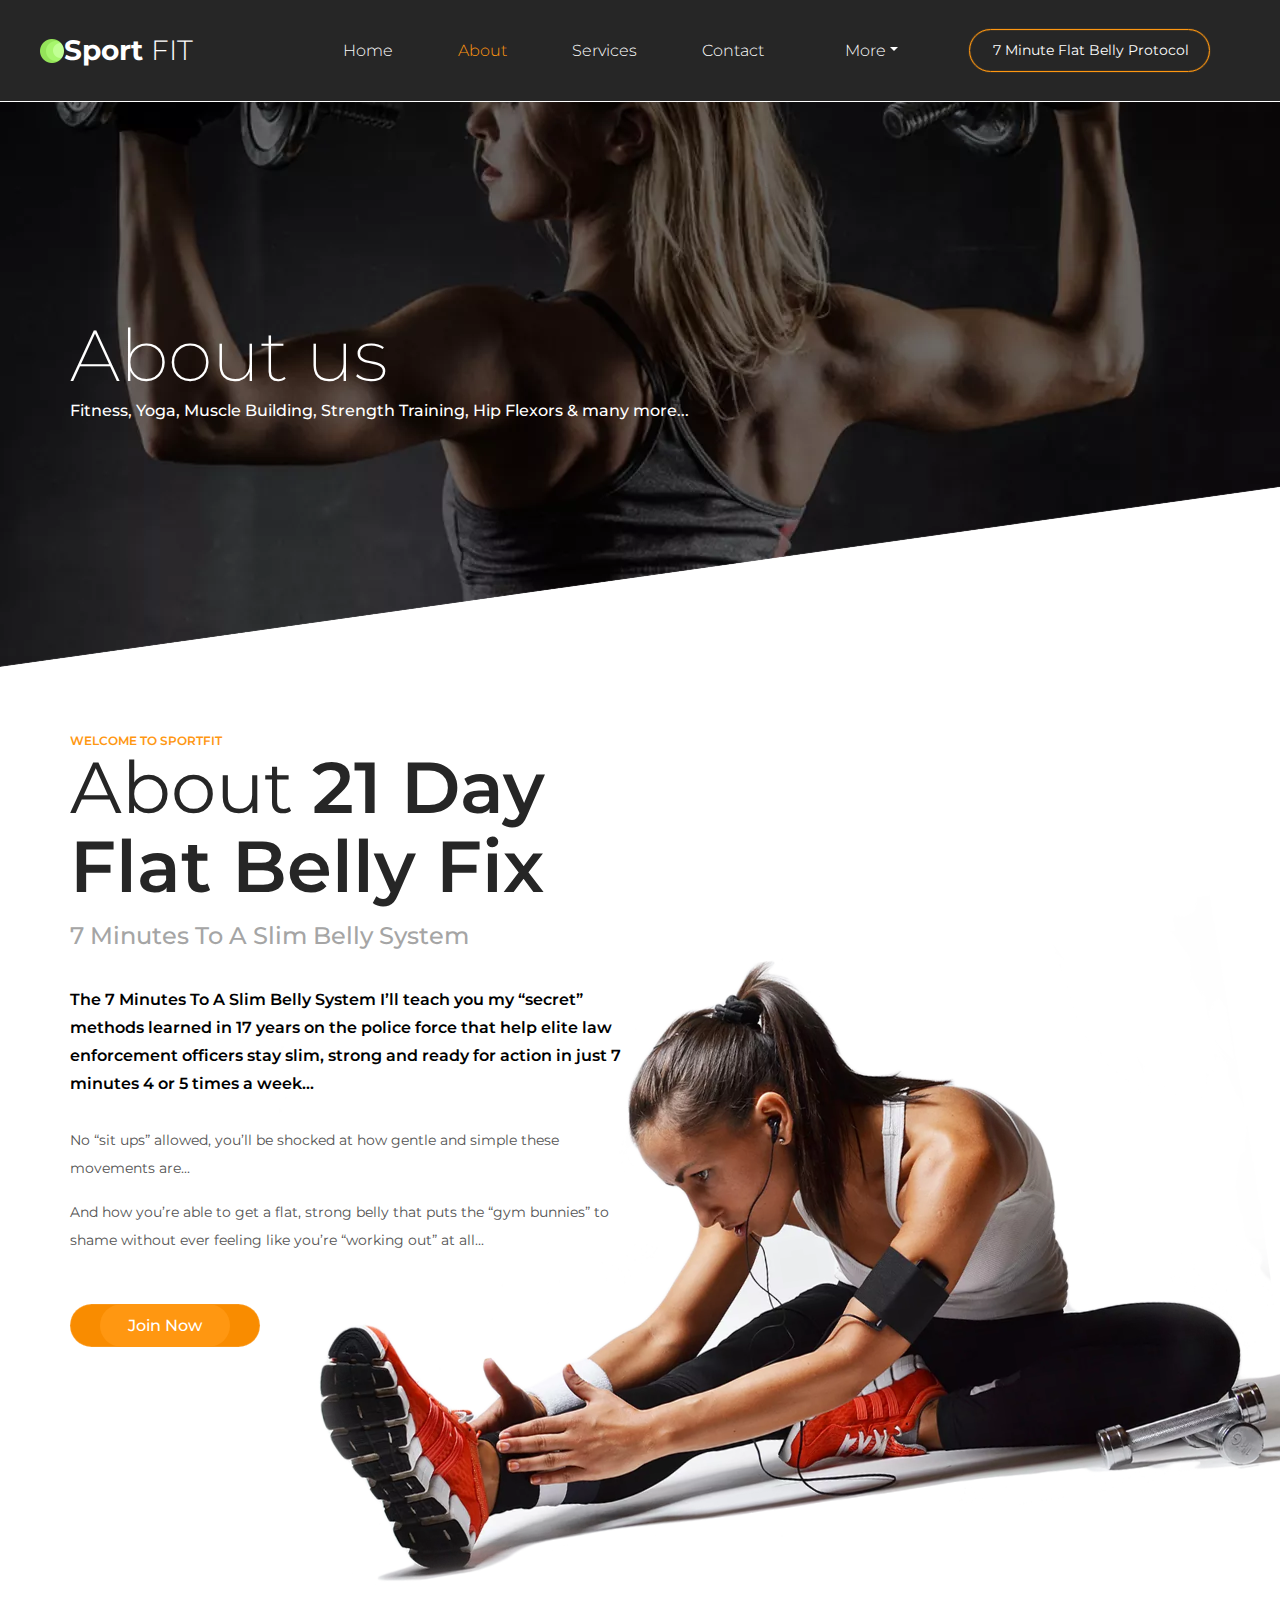
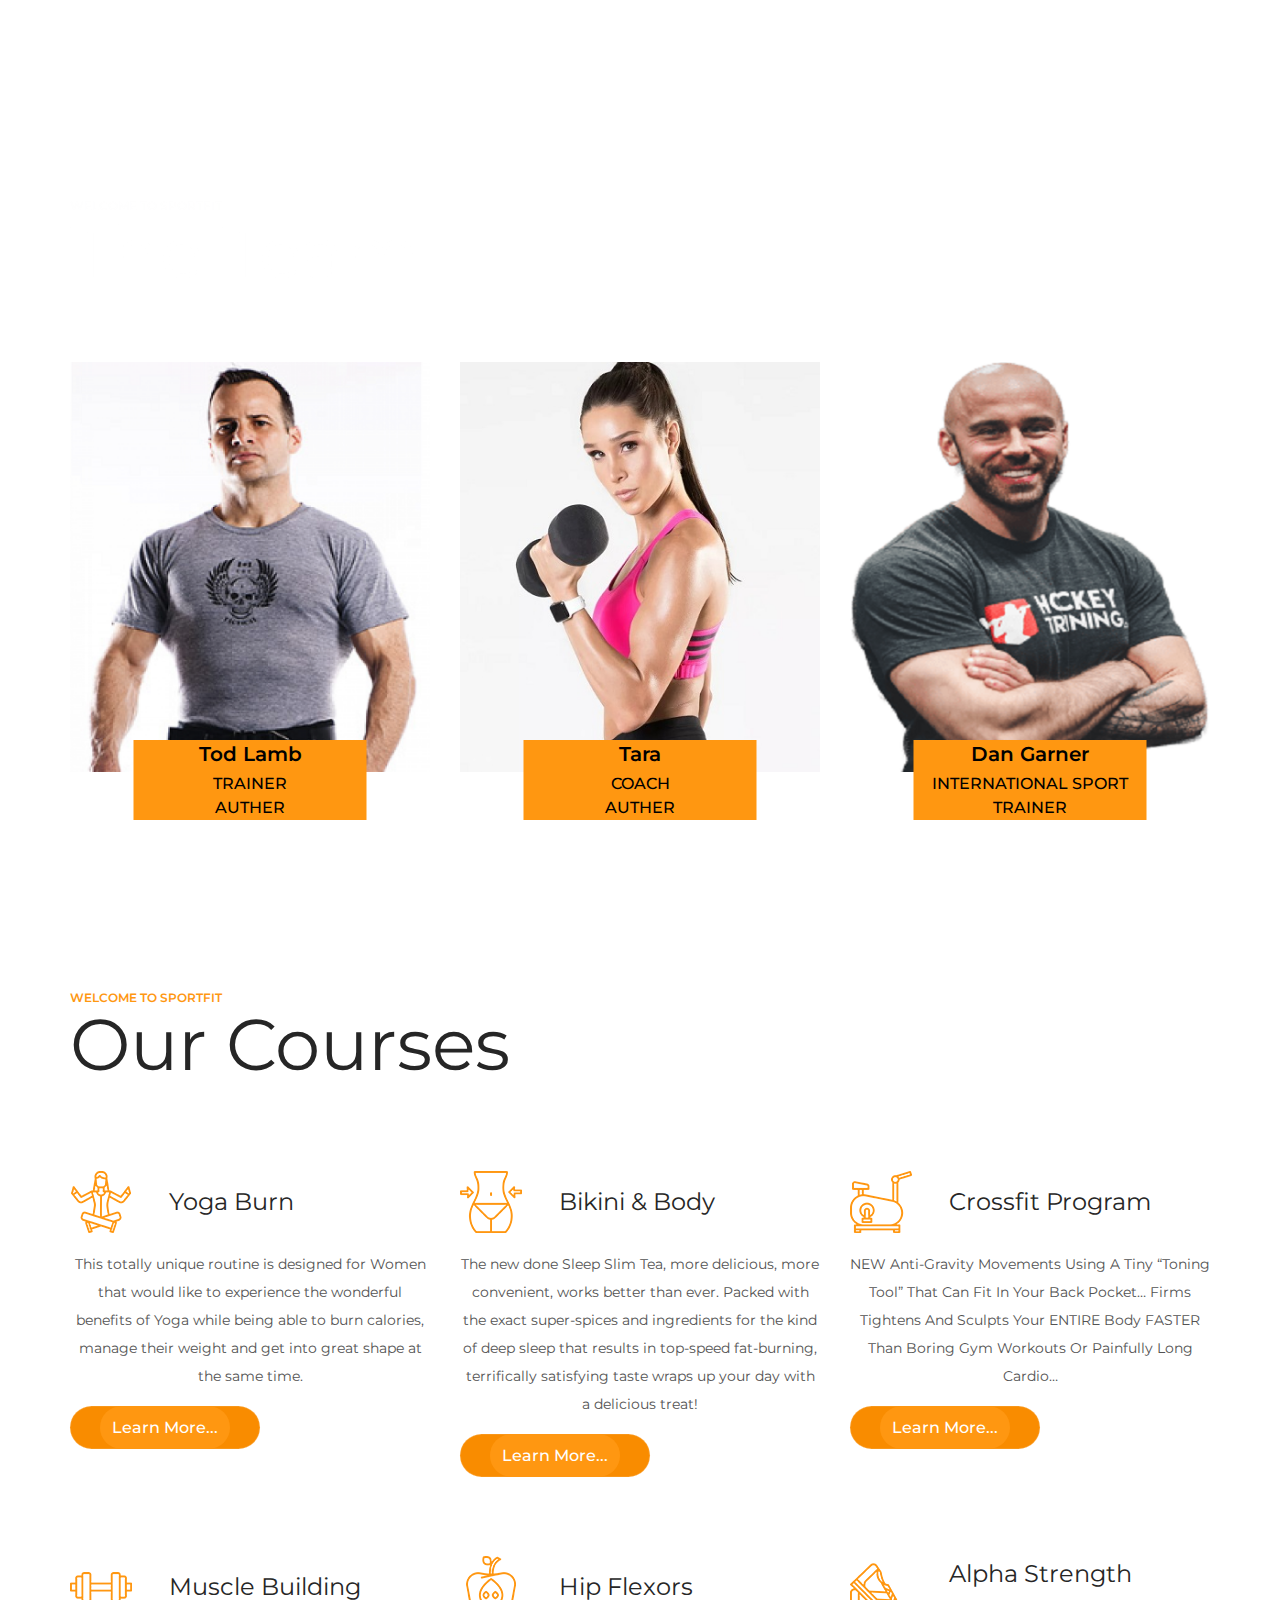
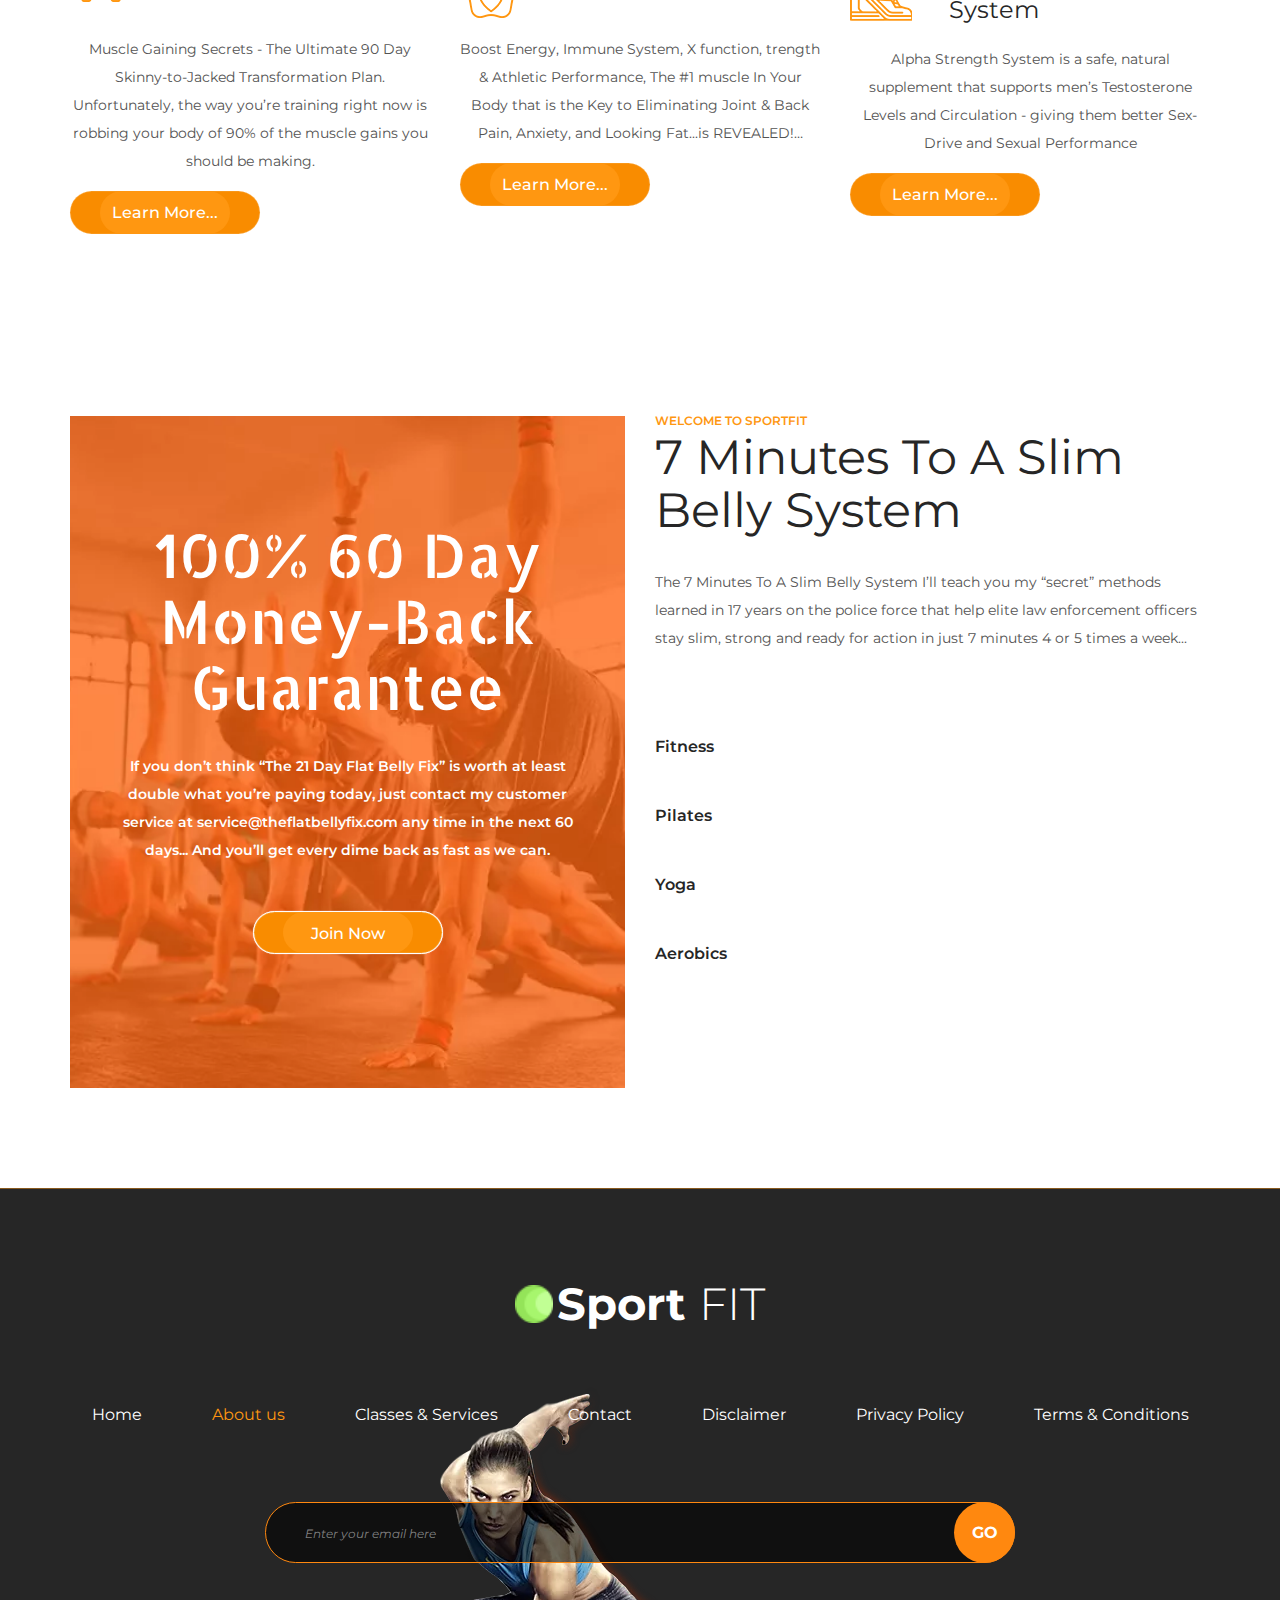
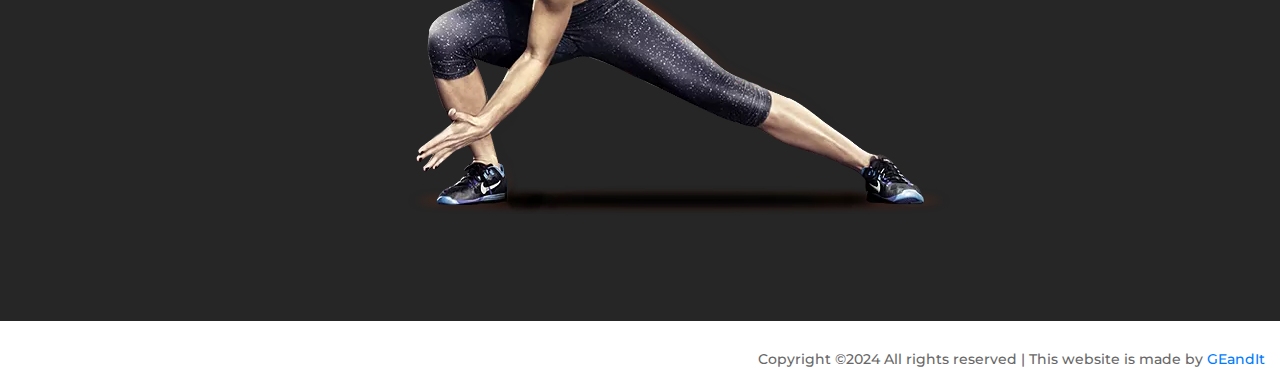
<file: about.html>
<!DOCTYPE html> 
<html lang="en"> 
    <head>
        <meta charset="utf-8"> 
        <meta http-equiv="X-UA-Compatible" content="IE=edge"> 
        <meta name="viewport" content="width=device-width, initial-scale=1"> 
        <title>About us - 21 Days, 7 Minutes To A Slim Belly System</title>
        <meta name="description" content="In The 21 Day Flat Belly Fix is discovery of the simple secret to losing weight PERMANENTLY without any more exercise than you’re getting now and without ever feeling like you’re on a “diet” at all."> 
        <meta name="keywords" content="weight loss, body transformation, body building, hip flexors, yoga">
        <link rel="canonical" href="https://slim-belly-system.netlify.app/about.html">
        <link rel="shortcut icon" type="image/x-icon" href="favicon/favicon.ico">
        <link rel="apple-touch-icon" sizes="180x180" href="favicon/apple-touch-icon.png">
        <link rel="icon" type="image/png" sizes="32x32" href="favicon/favicon-32x32.png">
        <link rel="icon" type="image/png" sizes="16x16" href="favicon/favicon-16x16.png">
        <link rel="manifest" href="favicon/site.webmanifest">
        <link rel="stylesheet" type="text/css" href="styles/bootstrap-4.1.2/bootstrap.min.css"> 
        <link href="plugins/font-awesome-4.7.0/css/font-awesome.min.css" rel="stylesheet" type="text/css"> 
        <link rel="stylesheet" type="text/css" href="plugins/OwlCarousel2-2.2.1/owl.carousel.css"> 
        <link rel="stylesheet" type="text/css" href="plugins/OwlCarousel2-2.2.1/owl.theme.default.css"> 
        <link rel="stylesheet" type="text/css" href="plugins/OwlCarousel2-2.2.1/animate.css"> 
        <link href="plugins/colorbox/colorbox.css" rel="stylesheet" type="text/css"> 
        <link rel="stylesheet" type="text/css" href="styles/about.css"> 
        <link rel="stylesheet" type="text/css" href="styles/about_responsive.css">
        <link rel="stylesheet" type="text/css" href="styles/services.css"/> 
        <link rel="stylesheet" type="text/css" href="styles/services_responsive.css"> 
        <!-- <script nonce="ab6963ee-9407-48ed-80de-b378b8a835da">(function(w,d){!function(a,e,t,r){a.zarazData=a.zarazData||{},a.zarazData.executed=[],a.zaraz={deferred:[]},a.zaraz.q=[],a.zaraz._f=function(e){return function(){var t=Array.prototype.slice.call(arguments);a.zaraz.q.push({m:e,a:t})}};for(const e of["track","set","ecommerce","debug"])a.zaraz[e]=a.zaraz._f(e);a.addEventListener("DOMContentLoaded",(()=>{var t=e.getElementsByTagName(r)[0],z=e.createElement(r),n=e.getElementsByTagName("title")[0];for(n&&(a.zarazData.t=e.getElementsByTagName("title")[0].text),a.zarazData.x=Math.random(),a.zarazData.w=a.screen.width,a.zarazData.h=a.screen.height,a.zarazData.j=a.innerHeight,a.zarazData.e=a.innerWidth,a.zarazData.l=a.location.href,a.zarazData.r=e.referrer,a.zarazData.k=a.screen.colorDepth,a.zarazData.n=e.characterSet,a.zarazData.o=(new Date).getTimezoneOffset(),a.zarazData.q=[];a.zaraz.q.length;){const e=a.zaraz.q.shift();a.zarazData.q.push(e)}z.defer=!0;for(const e of[localStorage,sessionStorage])Object.keys(e).filter((a=>a.startsWith("_zaraz_"))).forEach((t=>a.zarazData["z_"+t.slice(7)]=JSON.parse(e.getItem(t))));z.referrerPolicy="origin",z.src="/cdn-cgi/zaraz/s.js?z="+btoa(encodeURIComponent(JSON.stringify(a.zarazData))),t.parentNode.insertBefore(z,t)}))}(w,d,0,"script");})(window,document);</script> -->
        <meta property="og:image" content="images/home-workout-plan.png">
        <meta property="og:title" content="21 Days, 7 Minutes To A Slim Belly System">
        <meta property="og:description" content="In The 21 Day Flat Belly Fix is discovery of the simple secret to losing weight PERMANENTLY without any more exercise than you’re getting now and without ever feeling like you’re on a “diet” at all."> 
        <meta property="og:url" content="https://slim-belly-system.netlify.app/about.html">
        <meta property="og:type" content="website">
        <meta name="twitter:card" content="summary_large_image">
        <meta name="twitter:title" content="21 Days, 7 Minutes To A Slim Belly System">
        <meta name="twitter:description" content="In The 21 Day Flat Belly Fix is discovery of the simple secret to losing weight PERMANENTLY without any more exercise than you’re getting now and without ever feeling like you’re on a “diet” at all."> 
        <meta name="twitter:image" content="https://slim-belly-system.netlify.app/images/home-workout-plan.png">
        <script type="application/ld+json">{
                "@context": "http://schema.org",
                "@type": "Organization",
                "name": "Breakthrough Body Transformation Training",
                "url": "https://slim-belly-system.netlify.app/about.html",
                "logo": "https://slim-belly-system.netlify.app/images/default-logo.png"
                }
        </script>
        <style type="text/css">
            .footer_nav ul li.active a, .main_nav ul li a:hover 
            {
                color: #ff9711;
            }
        </style>
    </head>     
    <body> 
        <div class="super_container"> 
            <header class="header"> 
                <div class="container"> 
                    <div class="row"> 
                        <div class="col"> 
                            <div class="header_content d-flex flex-row align-items-center justify-content-start trans_400"> 
                                <a href="#"> <div class="logo d-flex flex-row align-items-center justify-content-start">
                                        <img src="[data-uri]" alt="">
                                        <div>Sport
                                            <span>fit</span>
                                        </div>
                                    </div> </a> 
                                <nav class="main_nav"> 
                                    <ul class="d-flex flex-row align-items-center justify-content-start"> 
                                        <li>
                                            <a href="index.html">Home</a>
                                        </li>                                         
                                        <li class="active">
                                            <a href="about.html">About</a>
                                        </li>                                         
                                        <li>
                                            <a href="services.html">Services</a>
                                        </li>                                         
                                        <!--<li><a href="blog.html">Blog</a>
                                        </li>     -->
                                        <li>
                                            <a href="contact.html">Contact</a>
                                        </li>
                                        <li class="nav-item dropdown">
                                            <a class="nav-link dropdown-toggle " href="#" id="navbarDropdownMenuLink" data-toggle="dropdown" aria-haspopup="true" aria-expanded="false">More</a>
                                            
                                            <div class="dropdown-menu bg-dark" aria-labelledby="navbarDropdownMenuLink">
                                                <a class="dropdown-item" href="disclaimer.html">Disclaimer</a>
                                                <a class="dropdown-item" href="privacy.html">Privacy Policy</a>
                                                <a class="dropdown-item" href="terms.html">Terms &amp; Condition</a>
                                            </div>
                                        </li>                                         
                                    </ul>                                     
                                </nav>                                 
                                <div class="phone d-flex flex-row align-items-center justify-content-start ml-auto"> 
                                    <a href="http://nileshpat.fbfix.hop.clickbank.net/?tid=BESLIM" target="_blank" rel="nofollow">
                                        <div><span style="color:white">7 Minute Flat Belly Protocol</span></div></a>
                                </div>                                 
                            </div>                             
                        </div>                         
                    </div>                     
                </div>                 
            </header>             
            <div class="hamburger_bar trans_400 d-flex flex-row align-items-center justify-content-start"> 
                <div class="hamburger"> 
                    <div class="menu_toggle d-flex flex-row align-items-center justify-content-start"> 
                        <span>menu</span> 
                        <div class="hamburger_container"> 
                            <div class="menu_hamburger"> 
                                <div class="line_1 hamburger_lines" style="transform: matrix(1, 0, 0, 1, 0, 0);"></div>                                 
                                <div class="line_2 hamburger_lines" style="visibility: inherit; opacity: 1;"></div>                                 
                                <div class="line_3 hamburger_lines" style="transform: matrix(1, 0, 0, 1, 0, 0);"></div>                                 
                            </div>                             
                        </div>                         
                    </div>                     
                </div>                 
            </div>             
            <div class="menu trans_800"> 
                <div class="menu_content d-flex flex-column align-items-center justify-content-center text-center"> 
                    <ul> 
                        <li>
                            <a href="index.html">Home</a>
                        </li>                         
                        <li>
                            <a href="about.html">About us</a>
                        </li>                         
                        <li>
                            <a href="services.html">Classes & Services</a>
                        </li>                         
                        <!-- <li>
                            <a href="blog.html">Blog</a>
                        </li>      -->                   
                        <li>
                            <a href="contact.html">Contact</a>
                        </li>                         
                    </ul>                     
                </div>                 
                <div class="menu_phone d-flex flex-row align-items-center justify-content-start"> 
                    <a href="http://nileshpat.fbfix.hop.clickbank.net/?tid=BESLIM" target="_blank" rel="nofollow">
                                        <div><span style="color:white">7 Minute Flat Belly</span></div></a>
                </div>                 
            </div>             
            <div class="home"> 
                <div class="background_image" style="background-image:url(images/about_page.jpg.webp)"></div>                 
                <div class="overlay"></div>                 
                <div class="home_container"> 
                    <div class="container"> 
                        <div class="row"> 
                            <div class="col"> 
                                <div class="home_content"> 
                                    <div class="home_title">About us</div>                                     
                                    <div class="home_subtitle">Fitness, Yoga, Muscle Building, Strength Training, Hip Flexors & many more...</div>                                     
                                </div>                                 
                            </div>                             
                        </div>                         
                    </div>                     
                </div>                 
            </div>             
            <div class="about"> 
                <div class="container about_container"> 
                    <div class="row">
                        <div class="col-lg-6"> 
                            <div class="about_content"> 
                                <div class="section_title_container"> 
                                    <div class="section_subtitle">welcome to sportfit</div>                                     
                                    <div class="section_title">About 
                                        <span>21 Day Flat Belly Fix</span>
                                    </div>                                     
                                </div>
                                <h3 class="mt-3">7 Minutes To A Slim Belly System </h3>
                                <div class="text_highlight">The 7 Minutes To A Slim Belly System I’ll teach you my “secret” methods learned in 17 years on the police force that help elite law enforcement officers stay slim, strong and ready for action in just 7 minutes 4 or 5 times a week...</div>                                 
                                <div class="about_text"> 
                                    <p>No “sit ups” allowed, you’ll be shocked at how gentle and simple these movements are...</p>
                                    <p>And how you’re able to get a flat, strong belly that puts the “gym bunnies” to shame without ever feeling like you’re “working out” at all...</p>
                                </div>                                 
                                <div class="button about_button">
                                    <a href="http://nileshpat.fbfix.hop.clickbank.net/?tid=BESLIM" target="_blank" rel="nofollow">Join Now</a>
                                </div>                                 
                            </div>                             
                        </div>
                    </div>                     
                </div>                 
                <div class="about_background"> 
                    <div class="about_image">
                        <img src="images/a2.png.webp" alt="">
                    </div>                     
                </div>                 
            </div>             
            <div class="team"> 
                <div class="parallax_background parallax-window" data-parallax="scroll" data-image-src="images/blog.jpg" data-speed="0.8"></div>                 
                <div class="container"> 
                    <div class="row"> 
                        <div class="col-lg-6"> 
                            <div class="section_title_container"> 
                                <div class="section_subtitle" style="color: #FFFFFF;">welcome to sportfit</div>                                 
                                <div class="section_title">The Team</div>                                 
                            </div>                             
                        </div>                         
                    </div>                     
                    <div class="row team_row"> 
                        <div class="col-lg-4 team_col"> 
                            <div class="team_item"> 
                                <div class="team_image">
                                    <img src="images/team_1.png" alt="">
                                </div>                                 
                                <div class="team_panel d-flex flex-column align-items-center justify-content-center text-center"> 
                                    <div class="team_name">
                                        <a href="http://nileshpat.fbfix.hop.clickbank.net/?tid=BESLIM" target="_blank" rel="nofollow">Tod Lamb</a>
                                    </div>                                     
                                    <div class="team_title">Trainer
                                        <br>AUTHER
                                    </div>                                     
                                </div>                                 
                            </div>                             
                        </div>                         
                        <div class="col-lg-4 team_col"> 
                            <div class="team_item"> 
                                <div class="team_image">
                                    <img src="images/team_2.jpg" alt="">
                                </div>                                 
                                <div class="team_panel d-flex flex-column align-items-center justify-content-center text-center"> 
                                    <div class="team_name">
                                        <a href="https://hop.clickbank.net/?affiliate=nileshpat&vendor=esburn&w=vsl&tid=BESLIM" target="_blank" rel="nofollow">Tara</a>
                                    </div>                                     
                                    <div class="team_title">COACH
                                        <br>AUTHER
                                    </div>                                     
                                </div>                                 
                            </div>                             
                        </div>                         
                        <div class="col-lg-4 team_col"> 
                            <div class="team_item"> 
                                <div class="team_image">
                                    <img src="images/team_3.png" alt="">
                                </div>                                 
                                <div class="team_panel d-flex flex-column align-items-center justify-content-center text-center"> 
                                    <div class="team_name">
                                        <a href="https://hop.clickbank.net/?affiliate=nileshpat&vendor=esburn&w=vsl&tid=BESLIM" target="_blank" rel="nofollow">Dan Garner</a>
                                    </div>                                     
                                    <div class="team_title">International Sport
                                        <br>Trainer
                                    </div>                                     
                                </div>                                 
                            </div>                             
                        </div>                         
                    </div>                     
                </div>                 
            </div>             
            <div class="services"> 
                <div class="container"> 
                    <div class="row"> 
                        <div class="col"> 
                            <div class="section_title_container"> 
                                <div class="section_subtitle">welcome to sportfit</div>                                 
                                <div class="section_title">Our Courses</div>                                 
                            </div>                             
                        </div>                         
                    </div>                     
                    <div class="row services_row mb-5">
                        <div class="col-xl-4 col-md-6 service_col"> 
                            <div class="service"> 
                                <div class="service_title_container d-flex flex-row align-items-center justify-content-start"> 
                                    <div>
                                        <div class="service_icon">
                                            <img src="[data-uri]" alt="" data-pagespeed-url-hash="2403709585" onload="pagespeed.CriticalImages.checkImageForCriticality(this);">
                                        </div>
                                    </div>                                     
                                    <div class="service_title">Yoga Burn</div>                                     
                                </div>                                 
                                <div class="service_text text-center"> 
                                    <p>This totally unique routine is designed for Women that would like to experience the wonderful benefits of Yoga while being able to burn calories, manage their weight and get into great shape at the same time.</p>
                                </div>
                                <div class="text-center mt-3">
                                    <div class="button test_button">
                                        <a href="https://hop.clickbank.net/?affiliate=neeleshpat&vendor=yogaburn&lid=25&tid=BESLIM" target="_blank" rel="nofollow" aria-label="Affiliate Program">Learn More...</a>
                                    </div>                                     
                                </div>
                            </div>                             
                        </div>
                        <div class="col-xl-4 col-md-6 service_col"> 
                            <div class="service"> 
                                <div class="service_title_container d-flex flex-row align-items-center justify-content-start"> 
                                    <div>
                                        <div class="service_icon">
                                            <img src="[data-uri]" alt="" data-pagespeed-url-hash="2109209664" onload="pagespeed.CriticalImages.checkImageForCriticality(this);">
                                        </div>
                                    </div>                                     
                                    <div class="service_title">Bikini & Body</div>                                     
                                </div>                                 
                                <div class="service_text text-center"> 
                                    <p>The new done Sleep Slim Tea, more delicious, more convenient, works better than ever. Packed with the exact super-spices and ingredients for the kind of deep sleep that results in top-speed fat-burning, terrifically satisfying taste wraps up your day with a delicious treat!</p>
                                </div>
                                <div class="text-center mt-3">
                                    <div class="button test_button">
                                        <a href="https://4f67elq4v0va4w51th69pk20g9.hop.clickbank.net/?tid=BESLIM" target="_blank" rel="nofollow" aria-label="Affiliate Program">Learn More...</a>
                                    </div>                                     
                                </div>
                            </div>                             
                        </div>                         
                        <div class="col-xl-4 col-md-6 service_col"> 
                            <div class="service"> 
                                <div class="service_title_container d-flex flex-row align-items-center justify-content-start"> 
                                    <div>
                                        <div class="service_icon">
                                            <img src="[data-uri]" alt="" data-pagespeed-url-hash="2698209506" onload="pagespeed.CriticalImages.checkImageForCriticality(this);">
                                        </div>
                                    </div>                                     
                                    <div class="service_title">Crossfit Program</div>                                     
                                </div>                                 
                                <div class="service_text text-center"> 
                                    <p>NEW Anti-Gravity Movements Using A Tiny “Toning Tool” That Can Fit In Your Back Pocket… Firms Tightens And Sculpts Your ENTIRE Body FASTER Than Boring Gym Workouts Or Painfully Long Cardio…</p> 
                                </div>
                                <div class="text-center mt-3">
                                    <div class="button test_button">
                                        <a href="https://b4ea4ir6qat6s102l7wqob7dbq.hop.clickbank.net" target="_blank" rel="nofollow">Learn More...</a>
                                    </div>                                     
                                </div>
                            </div>                             
                        </div>                         
                        <div class="col-xl-4 col-md-6 service_col"> 
                            <div class="service"> 
                                <div class="service_title_container d-flex flex-row align-items-center justify-content-start"> 
                                    <div>
                                        <div class="service_icon">
                                            <img src="[data-uri]" alt="" data-pagespeed-url-hash="2992709427" onload="pagespeed.CriticalImages.checkImageForCriticality(this);">
                                        </div>
                                    </div>                                     
                                    <div class="service_title">Muscle Building</div>                                     
                                </div>                                 
                                <div class="service_text text-center"> 
                                    <p>Muscle Gaining Secrets - The Ultimate 90 Day Skinny-to-Jacked Transformation Plan. Unfortunately, the way you’re training right now is robbing your body of 90% of the muscle gains you should be making.</p> 
                                </div>                                 
                                <div class="text-center mt-3">
                                    <div class="button test_button">
                                        <a href="https://d7fddbm2071a3wxbvdppx07p8o.hop.clickbank.net/?tid=BESLIM" target="_blank" rel="nofollow" aria-label="Affiliate Program">Learn More...</a>
                                    </div>                                     
                                </div>
                            </div>                             
                        </div>                         
                        <div class="col-xl-4 col-md-6 service_col"> 
                            <div class="service"> 
                                <div class="service_title_container d-flex flex-row align-items-center justify-content-start"> 
                                    <div>
                                        <div class="service_icon">
                                            <img src="[data-uri]" alt="" data-pagespeed-url-hash="3287209348" onload="pagespeed.CriticalImages.checkImageForCriticality(this);">
                                        </div>
                                    </div>                                     
                                    <div class="service_title">Hip Flexors</div>                                     
                                </div>                                 
                                <div class="service_text text-center"> 
                                    <p>Boost Energy, Immune System, X function, trength & Athletic Performance, The #1 muscle In Your Body that is the Key to Eliminating Joint & Back Pain, Anxiety, and Looking Fat...is REVEALED!…</p> 
                                </div>                                 
                                <div class="text-center mt-3">
                                    <div class="button test_button">
                                        <a href="https://hop.clickbank.net?affiliate=neeleshpat&vendor=painfix&tid=BESLIM" target="_blank" rel="nofollow" aria-label="Affiliate Program">Learn More...</a>
                                    </div>                                     
                                </div>
                            </div>                             
                        </div>                         
                        <div class="col-xl-4 col-md-6 service_col"> 
                            <div class="service"> 
                                <div class="service_title_container d-flex flex-row align-items-center justify-content-start"> 
                                    <div>
                                        <div class="service_icon">
                                            <img src="[data-uri]" alt="" data-pagespeed-url-hash="3581709269" onload="pagespeed.CriticalImages.checkImageForCriticality(this);">
                                        </div>
                                    </div>                                     
                                    <div class="service_title">Alpha Strength System</div>                                     
                                </div>                                 
                                <div class="service_text text-center"> 
                                    <p>Alpha Strength System is a safe, natural supplement that supports men’s Testosterone Levels and Circulation - giving them better Sex-Drive and Sexual Performance</p>
                                </div>                                 
                                <div class="text-center mt-3"> 
                                    <div class="button test_button"> 
                                        <a href="https://hop.clickbank.net/?affiliate=neeleshpat&vendor=alphaheart&tid=BESLIM" target="_blank" rel="nofollow" aria-label="Affiliate Program">Learn More...</a> 
                                    </div>
                                </div>
                            </div>                             
                        </div>                         
                    </div>                     
                </div>                 
            </div>
            <div class="skills"> 
                <div class="container"> 
                    <div class="row row-lg-eq-height"> 
                        <div class="col-lg-6"> 
                            <div class="extra d-flex flex-column align-items-center justify-content-center text-center"> 
                                <div class="background_image" style="background-image:url(images/extra.jpg.webp)"></div>                                 
                                <div class="extra_title">100% 60 Day Money-Back Guarantee</div>                                 
                                <div class="extra_text"> 
                                    <p>If you don’t think “The 21 Day Flat Belly Fix” is worth at least double what you’re paying today, just contact my customer service at service@theflatbellyfix.com any time in the next 60 days... And you’ll get every dime back as fast as we can.</p> 
                                </div>                                 
                                <div class="button extra_button">
                                    <a href="http://nileshpat.fbfix.hop.clickbank.net/?tid=BESLIM" target="_blank" rel="nofollow">Join Now</a>
                                </div>                                 
                            </div>                             
                        </div>                         
                        <div class="col-lg-6 skills_col"> 
                            <div class="skills_content"> 
                                <div class="section_title_container"> 
                                    <div class="section_subtitle">welcome to sportfit</div>                                     
                                    <div class="section_title">7 Minutes To A Slim Belly System</div>
                                </div>                                 
                                <div class="skills_text"> 
                                    <p>The 7 Minutes To A Slim Belly System I’ll teach you my “secret” methods learned in 17 years on the police force that help elite law enforcement officers stay slim, strong and ready for action in just 7 minutes 4 or 5 times a week...</p> 
                                </div>                                 
                                <ul class="progress_bar_container col_12 clearfix"> 
                                    <li class="pb_item"> 
                                        <div id="skill_1_pbar" class="skill_bars" data-perc="1.00" data-name="skill_1_pbar"></div>                                         
                                        <h5>Fitness</h5> 
                                    </li>                                     
                                    <li class="pb_item"> 
                                        <div id="skill_2_pbar" class="skill_bars" data-perc="0.70" data-name="skill_2_pbar"></div>                                         
                                        <h5>Pilates</h5> 
                                    </li>                                     
                                    <li class="pb_item"> 
                                        <div id="skill_3_pbar" class="skill_bars" data-perc="0.85" data-name="skill_3_pbar"></div>                                         
                                        <h5>Yoga</h5> 
                                    </li>                                     
                                    <li class="pb_item"> 
                                        <div id="skill_4_pbar" class="skill_bars" data-perc="0.95" data-name="skill_4_pbar"></div>                                         
                                        <h5>Aerobics</h5> 
                                    </li>                                     
                                </ul>                                 
                            </div>                             
                        </div>                         
                    </div>                     
                </div>                 
            </div>             
            <footer class="footer"> 
                <div class="container"> 
                    <div class="row"> 
                        <div class="col-lg-8 offset-lg-2"> 
                            <div class="footer_container"> 
                                <div class="footer_content"> 
                                    <div class="footer_logo"> 
                                        <a href="#"> <div class="logo d-flex flex-row align-items-center justify-content-center">
                                                <img src="[data-uri]" alt="">
                                                <div>Sport
                                                    <span>fit</span>
                                                </div>
                                            </div> </a> 
                                    </div>                                     
                                    <nav class="footer_nav"> 
                                        <ul class="d-flex flex-sm-row flex-column align-items-sm-start align-items-center justify-content-center"> 
                                            <li>
                                                <a href="index.html">Home</a>
                                            </li>                                             
                                            <li class="active">
                                                <a href="about.html">About us</a>
                                            </li>                                             
                                            <li>
                                                <a href="services.html">Classes & Services</a>
                                            </li>                                             
                                            <!-- <li><a href="blog.html">Blog</a>
                                            </li>    -->                                             
                                            <li>
                                                <a href="contact.html">Contact</a>
                                            </li>
                                            <li>
                                                <a href="disclaimer.html">Disclaimer</a>
                                            </li>
                                            <li>
                                                <a href="privacy.html">Privacy Policy</a>
                                            </li>
                                            <li>
                                                <a href="terms.html">Terms &amp; Conditions</a>
                                            </li>
                                                                                         
                                        </ul>                                         
                                    </nav>                                     
                                    <div class="newsletter_container"> 
                                        <form action="index.html" class="newsletter_form" name="Subscription" method="POST" data-netlify="true"> 
                                            <input name="Email" type="text" class="newsletter_input" placeholder="Enter your email here" required> 
                                            <button class="newsletter_button">go</button>                                             
                                        </form>                                         
                                    </div>                                     
                                </div>                                 
                                <div class="footer_image text-center">
                                    <img src="images/footer.png.webp" alt="">
                                </div>                                 
                            </div>                             
                        </div>                         
                    </div>                     
                </div>                 
            </footer>             
            <div class="copyright d-flex flex-row align-items-start justify-content-sm-end justify-content-center">Copyright &copy;2024 All rights reserved | This website is made by&nbsp;
                <a href="https://geandit.netlify.app" target="_blank">GEandIt</a>
            </div>
            <div style="margin-bottom:20px">
</div>
        </div>         
        <script src="js/jquery-3.2.1.min.js"></script>         
        <script src="styles/bootstrap-4.1.2/popper.js"></script>         
        <script src="styles/bootstrap-4.1.2/bootstrap.min.js"></script>         
        <script src="plugins/greensock/TweenMax.min.js"></script>         
        <script src="plugins/greensock/TimelineMax.min.js"></script>         
        <script src="plugins/scrollmagic/ScrollMagic.min.js"></script>         
        <script src="plugins/greensock/animation.gsap.min.js"></script>         
        <script src="plugins/greensock/ScrollToPlugin.min.js"></script>         
        <script src="plugins/OwlCarousel2-2.2.1/owl.carousel.js"></script>         
        <script src="plugins/easing/easing.js"></script>         
        <script src="plugins/progressbar/progressbar.min.js"></script>         
        <script src="plugins/parallax-js-master/parallax.min.js"></script>         
        <script src="plugins/colorbox/jquery.colorbox-min.js"></script>         
        <script src="js/about.js"></script>         
    </body>     
</html>
</file>
<file: plugins/colorbox/colorbox.css>
/*
    Colorbox Core Style:
    The following CSS is consistent between example themes and should not be altered.
*/
#colorbox, #cboxOverlay, #cboxWrapper{position:absolute; top:0; left:0; z-index:9999; overflow:hidden; -webkit-transform: translate3d(0,0,0);}
#cboxWrapper {max-width:none;}
#cboxOverlay{position:fixed; width:100%; height:100%;}
#cboxMiddleLeft, #cboxBottomLeft{clear:left;}
#cboxContent{position:relative;}
#cboxLoadedContent{overflow:auto; -webkit-overflow-scrolling: touch;}
#cboxTitle{margin:0;}
#cboxLoadingOverlay, #cboxLoadingGraphic{position:absolute; top:0; left:0; width:100%; height:100%;}
#cboxPrevious, #cboxNext, #cboxClose, #cboxSlideshow{cursor:pointer;}
.cboxPhoto{float:left; margin:auto; border:0; display:block; max-width:none; -ms-interpolation-mode:bicubic;}
.cboxIframe{width:100%; height:100%; display:block; border:0; padding:0; margin:0;}
#colorbox, #cboxContent, #cboxLoadedContent{box-sizing:content-box; -moz-box-sizing:content-box; -webkit-box-sizing:content-box;}

/* 
    User Style:
    Change the following styles to modify the appearance of Colorbox.  They are
    ordered & tabbed in a way that represents the nesting of the generated HTML.
*/
#cboxOverlay
{
    /*background:url(images/overlay.png) repeat 0 0;*/
    background: rgba(0,0,0,0.95);
    opacity: 0.9; filter: alpha(opacity = 90);
}
#colorbox{outline:0;}
    #cboxTopLeft{width:21px; height:21px; background:url(images/controls.png.webp) no-repeat -101px 0;}
    #cboxTopRight{width:21px; height:21px; background:url(images/controls.png.webp) no-repeat -130px 0;}
    #cboxBottomLeft{width:21px; height:21px; background:url(images/controls.png.webp) no-repeat -101px -29px;}
    #cboxBottomRight{width:21px; height:21px; background:url(images/controls.png.webp) no-repeat -130px -29px;}
    #cboxMiddleLeft{width:21px; background:url(images/controls.png.webp) left top repeat-y;}
    #cboxMiddleRight{width:21px; background:url(images/controls.png.webp) right top repeat-y;}
    #cboxTopCenter{height:21px; background:url(images/border.png.webp) 0 0 repeat-x;}
    #cboxBottomCenter{height:21px; background:url(images/border.png.webp) 0 -29px repeat-x;}
    #cboxContent{background:#fff; overflow:hidden;}
        .cboxIframe{background:#fff;}
        #cboxError{padding:50px; border:1px solid #ccc;}
        #cboxLoadedContent{margin-bottom:28px;}
        #cboxTitle{position:absolute; bottom:4px; left:0; text-align:center; width:100%; color:#949494;}
        #cboxCurrent{position:absolute; bottom:4px; left:58px; color:#949494;}
        #cboxLoadingOverlay{background:url(images/loading_background.png.webp) no-repeat center center;}
        #cboxLoadingGraphic{background:url(images/loading.gif) no-repeat center center;}

        /* these elements are buttons, and may need to have additional styles reset to avoid unwanted base styles */
        #cboxPrevious, #cboxNext, #cboxSlideshow, #cboxClose {border:0; padding:0; margin:0; overflow:visible; width:auto; background:none; }
        
        /* avoid outlines on :active (mouseclick), but preserve outlines on :focus (tabbed navigating) */
        #cboxPrevious:active, #cboxNext:active, #cboxSlideshow:active, #cboxClose:active {outline:0;}

        #cboxSlideshow{position:absolute; bottom:4px; right:30px; color:#0092ef;}
        #cboxPrevious{position:absolute; bottom:0; left:0; background:url(images/controls.png.webp) no-repeat -75px 0; width:25px; height:25px; text-indent:-9999px;}
        #cboxPrevious:hover{background-position:-75px -25px;}
        #cboxNext{position:absolute; bottom:0; left:27px; background:url(images/controls.png.webp) no-repeat -50px 0; width:25px; height:25px; text-indent:-9999px;}
        #cboxNext:hover{background-position:-50px -25px;}
        #cboxClose{position:absolute; bottom:0; right:0; background:url(images/controls.png.webp) no-repeat -25px 0; width:25px; height:25px; text-indent:-9999px;}
        #cboxClose:hover{background-position:-25px -25px;}

/*
  The following fixes a problem where IE7 and IE8 replace a PNG's alpha transparency with a black fill
  when an alpha filter (opacity change) is set on the element or ancestor element.  This style is not applied to or needed in IE9.
  See: http://jacklmoore.com/notes/ie-transparency-problems/
*/
.cboxIE #cboxTopLeft,
.cboxIE #cboxTopCenter,
.cboxIE #cboxTopRight,
.cboxIE #cboxBottomLeft,
.cboxIE #cboxBottomCenter,
.cboxIE #cboxBottomRight,
.cboxIE #cboxMiddleLeft,
.cboxIE #cboxMiddleRight {
    filter: progid:DXImageTransform.Microsoft.gradient(startColorstr=#00FFFFFF,endColorstr=#00FFFFFF);
}
</file>
<file: styles/about.css>
@charset "utf-8";
/* CSS Document */

/******************************

[Table of Contents]

1. Fonts
2. Body and some general stuff
3. Header
4. Menu
5. Home
6. Boxes
7. About
8. Testimonials
9. Gallery
10. Services
11. Blog
12. Footer


******************************/

/***********
1. Fonts
***********/

@import url('https://fonts.googleapis.com/css?family=Montserrat:200,300,400,500,600,700'); 
/*********************************
2. Body and some general stuff
*********************************/

*
{
	margin: 0;
	padding: 0;
	-webkit-font-smoothing: antialiased;
	-webkit-text-shadow: rgba(0,0,0,.01) 0 0 1px;
	text-shadow: rgba(0,0,0,.01) 0 0 1px;
}
body
{
	font-family: 'Montserrat', sans-serif;
	font-size: 16px;
	font-weight: 400;
	background: #FFFFFF;
	color: #000000;
}
div
{
	display: block;
	position: relative;
	-webkit-box-sizing: border-box;
    -moz-box-sizing: border-box;
    box-sizing: border-box;
}
ul
{
	list-style: none;
	margin-bottom: 0px;
}
p
{
	font-family: 'Montserrat', sans-serif;
	font-size: 16px;
	line-height: 2;
	font-weight: 400;
	color: #000000;
	-webkit-font-smoothing: antialiased;
	-webkit-text-shadow: rgba(0,0,0,.01) 0 0 1px;
	text-shadow: rgba(0,0,0,.01) 0 0 1px;
}
p a
{
	display: inline;
	position: relative;
	color: inherit;
	border-bottom: solid 1px #ffa07f;
	-webkit-transition: all 200ms ease;
	-moz-transition: all 200ms ease;
	-ms-transition: all 200ms ease;
	-o-transition: all 200ms ease;
	transition: all 200ms ease;
}
p:last-of-type
{
	margin-bottom: 0;
}
a
{
	-webkit-transition: all 200ms ease;
	-moz-transition: all 200ms ease;
	-ms-transition: all 200ms ease;
	-o-transition: all 200ms ease;
	transition: all 200ms ease;
}
a, a:hover, a:visited, a:active, a:link
{
	text-decoration: none;
	-webkit-font-smoothing: antialiased;
	-webkit-text-shadow: rgba(0,0,0,.01) 0 0 1px;
	text-shadow: rgba(0,0,0,.01) 0 0 1px;
}
p a:active
{
	position: relative;
	color: #FF6347;
}
p a:hover
{
	color: #FFFFFF;
	background: #ffa07f;
}
p a:hover::after
{
	opacity: 0.2;
}
::selection
{
	background: rgba(249,140,0,0.75);
	color: #FFFFFF;
}
p::selection
{
	
}
h1{font-size: 48px;}
h2{font-size: 36px;}
h3{font-size: 24px;}
h4{font-size: 18px;}
h5{font-size: 16px;}
h1, h2, h3, h4, h5, h6
{
	font-family: 'Montserrat', sans-serif;
	-webkit-font-smoothing: antialiased;
	-webkit-text-shadow: rgba(0,0,0,.01) 0 0 1px;
	text-shadow: rgba(0,0,0,.01) 0 0 1px;
	line-height: 1.2;
}
h1::selection, 
h2::selection, 
h3::selection, 
h4::selection, 
h5::selection, 
h6::selection
{
	
}

.form-control
{
	color: #db5246;
}
section
{
	display: block;
	position: relative;
	box-sizing: border-box;
}
.clear
{
	clear: both;
}
.clearfix::before, .clearfix::after
{
	content: "";
	display: table;
}
.clearfix::after
{
	clear: both;
}
.clearfix
{
	zoom: 1;
}
.float_left
{
	float: left;
}
.float_right
{
	float: right;
}
.trans_200
{
	-webkit-transition: all 200ms ease;
	-moz-transition: all 200ms ease;
	-ms-transition: all 200ms ease;
	-o-transition: all 200ms ease;
	transition: all 200ms ease;
}
.trans_300
{
	-webkit-transition: all 300ms ease;
	-moz-transition: all 300ms ease;
	-ms-transition: all 300ms ease;
	-o-transition: all 300ms ease;
	transition: all 300ms ease;
}
.trans_400
{
	-webkit-transition: all 400ms ease;
	-moz-transition: all 400ms ease;
	-ms-transition: all 400ms ease;
	-o-transition: all 400ms ease;
	transition: all 400ms ease;
}
.trans_500
{
	-webkit-transition: all 500ms ease;
	-moz-transition: all 500ms ease;
	-ms-transition: all 500ms ease;
	-o-transition: all 500ms ease;
	transition: all 500ms ease;
}
.trans_800
{
	-webkit-transition: all 800ms ease;
	-moz-transition: all 800ms ease;
	-ms-transition: all 800ms ease;
	-o-transition: all 800ms ease;
	transition: all 800ms ease;
}
.fill_height
{
	height: 100%;
}
.super_container
{
	width: 100%;
	overflow: hidden;
}
.prlx_parent
{
	overflow: hidden;
}
.prlx
{
	height: 130% !important;
}
.parallax-window
{
    min-height: 400px;
    background: transparent;
}
.parallax_background
{
	position: absolute;
	top: 0;
	left: 0;
	width: 100%;
	height: 100%;
}
.background_image
{
	position: absolute;
	top: 0;
	left: 0;
	width: 100%;
	height: 100%;
	background-repeat: no-repeat;
	background-size: cover;
	background-position: center center;
}
.nopadding
{
	padding: 0px !important;
}
.button
{
	width: 190px;
	height: 43px;
	border-radius: 22px;
	background: #f98c00;
	box-shadow: 0 0 1px 0 #FFFFFF inset, 0 0 1px 0 #FFFFFF;
	text-align: center;
}
.button a
{
	display: block;
	position: relative;
	width: 100%;
	height: 100%;
	line-height: 43px;
	font-size: 16px;
	font-weight: 500;
	color: #000000;
	z-index: 1;
}
.button a::before
{
	position: absolute;
	left: 50%;
	top: 0;
	-webkit-transform: translateX(-50%);
	-moz-transform: translateX(-50%);
	-ms-transform: translateX(-50%);
	-o-transform: translateX(-50%);
	transform: translateX(-50%);
	width: 130px;
	height: 100%;
	content: '';
	background: #ff9711;
	border-radius: 22px;
	z-index: -1;
	-webkit-transition: all 200ms ease;
	-moz-transition: all 200ms ease;
	-ms-transition: all 200ms ease;
	-o-transition: all 200ms ease;
	transition: all 200ms ease;
}
.button:hover a::before
{
	width: 100%;
}
.section_subtitle
{
	font-size: 16px;
	font-weight: 600;
	text-transform: uppercase;
	color: #000000;
}
.section_title
{
	font-size: 72px;
	font-weight: 400;
	color: #000000;
	line-height: 1.1;
	margin-top: 3px;
}
.section_title span
{
	font-weight: 600;
}
.rating i::before
{
	font-family: 'FontAwesome';
	content: "\f005";
	font-style: normal;
	margin-right: 4px;
	color: #e0cccd;
}
.rating_1 i:first-child::before{color: #fba40e;}
.rating_2 i:first-child::before{color: #fba40e;}
.rating_2 i:nth-child(2)::before{color: #fba40e;}
.rating_3 i:first-child::before{color: #fba40e;}
.rating_3 i:nth-child(2)::before{color: #fba40e;}
.rating_3 i:nth-child(3)::before{color: #fba40e;}
.rating_4 i:first-child::before{color: #fba40e;}
.rating_4 i:nth-child(2)::before{color: #fba40e;}
.rating_4 i:nth-child(3)::before{color: #fba40e;}
.rating_4 i:nth-child(4)::before{color: #fba40e;}
.rating_5 i:first-child::before{color: #fba40e;}
.rating_5 i:nth-child(2)::before{color: #fba40e;}
.rating_5 i:nth-child(3)::before{color: #fba40e;}
.rating_5 i:nth-child(4)::before{color: #fba40e;}
.rating_5 i:nth-child(5)::before{color: #fba40e;}

/*********************************
3. Header
*********************************/

.header
{
	position: fixed;
	top: 0;
	left: 0;
	width: 100%;
	border-bottom: solid 1px #FFFFFF;
	background: #000000;
	z-index: 100;
}
.header_content
{
	width: 100%;
	height: 101px;
}
.header.scrolled .header_content
{
	height: 65px;
}
.logo
{
	left: -30px;
}
.logo > div
{
	font-size: 28.3px;
	line-height: 0.75;
	color: #FFFFFF;
	font-weight: 700;
}
.logo > div span
{
	font-weight: 300;
	text-transform: uppercase;
}
.main_nav
{
	margin-left: 120px;
}
.main_nav ul li:not(:last-of-type)
{
	margin-right: 65px;
}
.main_nav ul li a
{
	font-size: 16px;
	font-weight: 300;
	color: #fff;
}
.main_nav ul li.active a,
.main_nav ul li a:hover
{
	color: #ff9711;
}
.phone
{
	height: 43px;
	padding-left: 23px;
	padding-right: 20px;
	border-radius: 22px;
	border: solid 1px #ff9711;
	box-shadow: 0 0 1px 0 #ff9711 inset, 0 0 1px 0 #ff9711;
}
.phone i
{
	font-size: 18px;
	color: #ff9711;
	margin-right: 12px;
}
.phone > div
{
	font-size: 16px;
	font-weight: 300;
	color: #fff;
}
.hamburger_bar
{
	position: fixed;
	top: 0;
	right: calc((100vw - 690px) / 2 - 15px);
	width: auto;
	height: 101px;
	z-index: 102;
}
.hamburger_bar.scrolled
{
	height: 65px;
}
.hamburger
{
	display: none;
	position: absolute;
	top: 50%;
	-webkit-transform: translateY(-50%);
	-moz-transform: translateY(-50%);
	-ms-transform: translateY(-50%);
	-o-transform: translateY(-50%);
	transform: translateY(-50%);
	right: 0px;
	cursor: pointer;
	padding: 15px;
	z-index: 2;
}
.menu_toggle
{
	display: block;
}
.menu_hamburger
{
	display: block;
	position: relative;
	width: 12px;
	height: 12px;
}
.hamburger_lines
{
	display: block;
	position: absolute;
	left: 0px;
	width: 100%;
	height: 2px;
	background: #F7F7F7;
	-webkit-transition: all 800ms ease;
	-moz-transition: all 800ms ease;
	-ms-transition: all 800ms ease;
	-o-transition: all 800ms ease;
	transition: all 800ms ease;
	transform-origin: center center;
}
.line_1
{
	top: 0px;
}
.line_2
{
	top: 5px;
}
.line_3
{
	top: 10px;
}
.hamburger.active .line_1
{
	transform: translateY(5px) rotate(45deg) !important;
}
.hamburger.active .line_3
{
	transform: translateY(-5px) rotate(-45deg) !important;
}
.hamburger.active .line_2
{
	opacity: 0 !important;
}
.menu_toggle span
{
	display: block;
	position: relative;
	font-size: 16px;
	font-weight: 700;
	line-height: 12px;
	letter-spacing: 1px;
	text-transform: uppercase;
	color: #F7F7F7;
	margin-top: 1px;
}

/*********************************
4. Menu
*********************************/

.menu
{
	position: fixed;
	top: 0;
	left: 0;
	width: 100vw;
	height: 100vh;
	background: rgba(0,0,0,0.85);
	z-index: 101;
	visibility: hidden;
	opacity: 0;
	padding-bottom: 100px;
}
.menu.active
{
	visibility: visible;
	opacity: 1;
}
.menu_content
{
	width: 100%;
	height: 100%;
}
.menu_content ul li:not(:last-child)
{
	margin-bottom: 3px;
}
.menu_content ul li
{
	display: block;
}
.menu_content ul li a
{
	display: block;
	font-size: 24px;
	text-transform: uppercase;
	color: rgba(255,255,255,1);
	font-weight: bold;
	letter-spacing: 0.075em;
}
.menu_content ul:hover li a
{
	color: rgba(255,255,255,0.5);
}
.menu_content ul li a:hover
{
	color: rgba(255,255,255,1);
}
.menu_phone
{
	position: absolute;
	left: 50%;
	-webkit-transform: translateX(-50%);
	-moz-transform: translateX(-50%);
	-ms-transform: translateX(-50%);
	-o-transform: translateX(-50%);
	transform: translateX(-50%);
	bottom: 40px;
	height: 43px;
	padding-left: 23px;
	padding-right: 20px;
	border-radius: 22px;
	border: solid 1px #ff9711;
	box-shadow: 0 0 1px 0 #ff9711 inset, 0 0 1px 0 #ff9711;
}
.menu_phone i
{
	font-size: 18px;
	color: #ff9711;
	margin-right: 12px;
}

/*********************************
5. Home
*********************************/

.home
{
	width: 100%;
	height: 667px;
	overflow: hidden;
}
.overlay
{
	position: absolute;
	left: 0;
	bottom: -270px;
	width: 120%;
	height: 270px;
	background: #FFFFFF;
	transform-origin: top left;
	transform: rotate(-8deg);
	z-index: 1;
	box-shadow: 0 0 1px 0 #FFFFFF inset, 0 0 1px 0 #FFFFFF;
}
.home_container
{
	position: absolute;
	left: 0;
	top: 48.1%;
	width: 100%;
}
.home_title
{
	font-size: 72px;
	font-weight: 200;
	color: #fff;
	line-height: 1.2;
	margin-top: -9px;
}
.home_subtitle
{
	font-size: 16px;
	font-weight: 500;
	color: #fff;
	margin-top: 1px;
}

/*********************************
6. About
*********************************/

.about
{
	padding-top: 69px;
	padding-bottom: 192px;
	background: #FFFFFF;
}
.about_container
{
	z-index: 2;
}
.about_content
{
	
}
.about_background
{
	position: absolute;
	bottom: 0;
	right: 0;
	width: 100%;
	height: 100%;
	transform-origin: bottom right;
	-webkit-transform: rotate(-8deg);
	-moz-transform: rotate(-8deg);
	-ms-transform: rotate(-8deg);
	-o-transform: rotate(-8deg);
	transform: rotate(-8deg);
	background: #FFFFFF;
	z-index: 1;
}
.about_background::before
{
	position: absolute;
	top: 0;
	right: 0;
	width: 150%;
	height: 100%;
	background: #FFFFFF;
	content: '';
}
.about_overlay
{
	position: absolute;
	bottom: 0;
	right: 0;
	width: 2200px;
	height: 558px;
	background: #FFFFFF;
	transform-origin: bottom right;
	-webkit-transform: rotate(-8deg);
	-moz-transform: rotate(-8deg);
	-ms-transform: rotate(-8deg);
	-o-transform: rotate(-8deg);
	transform: rotate(-8deg);
	z-index: 1;
	padding-right: 190px;
}
.text_highlight
{
	font-size: 16px;
	font-weight: 600;
	color: #000000;
	line-height: 1.75;
	margin-top: 35px;
}
.about_text
{
	margin-top: 28px;
}
.about_button
{
	margin-top: 50px;
}
.about_image
{
	position: absolute;
	right: -20px;
	bottom: 20px;
	max-width: 75%;
}
.about_image img
{
	max-width: 100%;
}

/*********************************
7. Team
*********************************/

.team
{
	padding-top: 312px;
	padding-bottom: 179px;
}
.team .section_title
{
	color: #fff;
}
.team_row
{
	margin-top: 70px;
}
.team_item
{
	width: 100%;
}
.team_item img
{
	max-width: 100%;
}
.team_panel
{
	position: absolute;
	left: 50%;
	-webkit-transform: translateX(-50%);
	-moz-transform: translateX(-50%);
	-ms-transform: translateX(-50%);
	-o-transform: translateX(-50%);
	transform: translateX(-50%);
	bottom: -48px;
	width: 233px;
	height: 80px;
	background: #ff9711;
}
.team_name a
{
	font-size: 20px;
	font-weight: 600;
	color: #000000;
}
.team_title
{
	font-size: 16px;
	font-weight: 500;
	color: #000000;
	text-transform: uppercase;
	margin-top: 3px;
}

/*********************************
8. Footer
*********************************/

.skills
{
	padding-top: 100px;
	padding-bottom: 100px;
}
.skills_content
{
	padding-bottom: 16px;
}
.skills .section_title
{
	font-size: 48px;
	margin-top: 6px;
}
.skills_text
{
	margin-top: 31px;
}
.progress_bar_container
{
	margin-top: 52px;
}
.pb_item
{
	display: block;
	position: relative;
	box-sizing: border-box;
	margin-bottom: 20px;
}
.pb_item:last-child
{
	margin-bottom: 0px;
}
.pb_item h5
{
	font-size: 16px;
	line-height: 0.75;
	font-weight: 600;
	margin-top: 33px;
	color: #262626;
}
.progressbar-text
{
	top: 37px !important;
	line-height: 0.75 !important;
	font-size: 16px !important;
	font-weight: 600 !important;
	color: #262626 !important;
}
.skill_bars
{
	height: 4px;
}
.extra
{
	width: 100%;
	height: 100%;
	padding-left: 40px;
	padding-right: 40px;
	padding-top: 50px;
	padding-bottom: 65px;
}
.extra_title
{
	font-family: 'Allerta Stencil', sans-serif;
	font-size: 60px;
	color: #000000;
	line-height: 1.1;
}
.extra_text
{
	text-align: center;
	margin-top: 32px;
}
.extra_text p
{
	color: #000000;
	font-weight: 600;
}
.extra_button
{
	border: solid 1px #FFFFFF;
	margin-top: 47px;
}

/*********************************
12. Footer
*********************************/

.footer
{
	display: block;
	width: 100%;
	background: #262626;
	padding-top: 96px;
	border-top: solid 1px #88591d;
	padding-bottom: 105px;
}
.footer_content
{
	padding-bottom: 253px;
	z-index: 1;
}
.footer_logo .logo
{
	display: inline-block;
	left: auto;
}
.footer_logo .logo > div
{
	font-size: 45.07px;
}
.footer_logo .logo img
{
	width: 38px;
	height: 38px;
	margin-right: 4px;
}
.footer_nav
{
	margin-top: 80px;
}
.footer_nav ul li:not(:last-of-type)
{
	margin-right: 70px;
}
.footer_nav ul li a
{
	font-size: 16px;
	font-weight: 400;
	color: #FFFFFF;
	white-space: nowrap;
}
.footer_nav ul li a:hover
{
	color: #ff9711;
}
.newsletter_container
{
	margin-top: 75px;
}
.newsletter_form
{
	display: block;
	width: 100%;
}
.newsletter_input
{
	width: 100%;
	height: 61px;
	background: rgba(0,0,0,0.58);
	border-radius: 31px;
	border: solid 1px #ff880f;
	padding-left: 39px;
	outline: none;
	color: #FFFFFF;
}
.newsletter_input::-webkit-input-placeholder
{
	font-size: 16px !important;
	font-weight: 400 !important;
	font-style: italic;
	color: rgba(255,255,255,0.48) !important;
}
.newsletter_input:-moz-placeholder
{
	font-size: 12px !important;
	font-weight: 400 !important;
	font-style: italic;
	color: rgba(255,255,255,0.48) !important;
}
.newsletter_input::-moz-placeholder
{
	font-size: 12px !important;
	font-weight: 400 !important;
	font-style: italic;
	color: rgba(255,255,255,0.48) !important;
} 
.newsletter_input:-ms-input-placeholder
{ 
	font-size: 12px !important;
	font-weight: 400 !important;
	font-style: italic;
	color: rgba(255,255,255,0.48) !important;
}
.newsletter_input::input-placeholder
{
	font-size: 12px !important;
	font-weight: 400 !important;
	font-style: italic;
	color: rgba(255,255,255,0.48) !important;
}
.newsletter_button
{
	position: absolute;
	top: 0;
	right: 0;
	width: 61px;
	height: 61px;
	border-radius: 50%;
	background: #ff880f;
	border: none;
	outline: none;
	font-size: 16px;
	font-weight: 700;
	color: #000000;
	text-transform: uppercase;
	cursor: pointer;
}
.copyright
{
	padding-right: 15px;
	font-size: 16px;
	font-weight: 500;
	color: #686868;
	line-height: 0.75;
	margin-top: 33px;
}
.footer_image
{
	position: absolute;
	bottom: 0;
	left: 50%;
	-webkit-transform: translateX(-50%);
	-moz-transform: translateX(-50%);
	-ms-transform: translateX(-50%);
	-o-transform: translateX(-50%);
	transform: translateX(-50%);
	width: 100%;
	padding-left: 78px;
	z-index: 0;
}
.footer_image img
{
	max-width: 100%;
}
</file>
<file: styles/about_responsive.css>
@charset "utf-8";
/* CSS Document */

/******************************

[Table of Contents]

1. 1600px
2. 1440px
3. 1280px
4. 1199px
5. 1024px
6. 991px
7. 959px
8. 880px
9. 768px
10. 767px
11. 539px
12. 479px
13. 400px

******************************/

/************
1. 1600px
************/

@media only screen and (max-width: 1600px)
{
	
}

/************
2. 1440px
************/

@media only screen and (max-width: 1440px)
{
	
}

/************
3. 1380px
************/

@media only screen and (max-width: 1380px)
{
	
}

/************
3. 1280px
************/

@media only screen and (max-width: 1280px)
{
	.about
	{
		padding-bottom: 142px;
	}
}

/************
4. 1199px
************/

@media only screen and (max-width: 1199px)
{
	.phone
	{
		display: none !important;
	}
	.menu .phone
	{
		display: block !important;
	}
	.logo
	{
		left: auto;
	}
	.main_nav
	{
		margin-left: 90px;
	}
	.about
	{
		padding-bottom: 0px;
	}
	.about_image
	{
		max-width: 65%;
	}
}

/************
4. 1100px
************/

@media only screen and (max-width: 1100px)
{
	
}

/************
5. 1024px
************/

@media only screen and (max-width: 1024px)
{
	
}

/************
6. 991px
************/

@media only screen and (max-width: 991px)
{
	.hamburger
	{
		display: block;
	}
	.hamburger_bar
	{
		display: block;
	}
	.main_nav
	{
		display: none;
	}
	.box
	{
		width: 100%;
	}
	.box:not(:last-child)
	{
		margin-bottom: 60px;
	}
	.about_background
	{
		position: relative;
		bottom: auto;
		right: auto;
	}
	.about_image
	{
		position: relative;
		top: auto;
		left: auto;
		right: -20px;
		max-width: 100%;
	}
	.about_image img
	{
		max-width: 100%;
	}
	.about_content
	{
		-webkit-transform: none;
		-moz-transform: none;
		-ms-transform: none;
		-o-transform: none;
		transform: none;
	}
	.team_col:not(:last-child)
	{
		margin-bottom: 120px;
	}
	.skills_col
	{
		margin-top: 100px;
	}
	.footer_nav ul li:not(:last-of-type)
	{
		margin-right: 40px;
	}
}

/************
7. 959px
************/

@media only screen and (max-width: 959px)
{
	
}

/************
8. 880px
************/

@media only screen and (max-width: 880px)
{
	
}

/************
9. 768px
************/

@media only screen and (max-width: 768px)
{
	
}

/************
10. 767px
************/

@media only screen and (max-width: 767px)
{
	.hamburger_bar
	{
		right: calc((100vw - 510px) / 2 - 15px);
	}
	.home_title
	{
		font-size: 72px;
		margin-top: -4px;
	}
	.home_subtitle
	{
		font-size: 14px;
		margin-top: -4px;
	}
	.home_button
	{
		margin-top: 37px;
	}
}

/************
11. 575px
************/

@media only screen and (max-width: 575px)
{
	p
	{
		font-size: 13px;
	}
	.home
	{
		height: 70vh;
	}
	.header_content,
	.header.scrolled .header_content
	{
		height: 65px;
	}
	.hamburger_bar
	{
		right: 0px;
		height: 65px;
	}
	.home_title
	{
		font-size: 48px;
	}
	.section_title
	{
		font-size: 48px;
	}
	.home_button
	{
		margin-top: 33px;
	}
	.home_button a
	{
		font-size: 14px;
	}
	.text_highlight
	{
		font-size: 15px;
	}
	.team
	{
		padding-top: 244px;
	}
	.extra_title
	{
		font-size: 48px;
	}
	.footer_content
	{
		padding-bottom: 40px;
	}
	.footer_nav ul li:not(:last-of-type)
	{
		margin-right: 0px;
		margin-bottom: 10px;
	}
	.footer_image
	{
		opacity: 0.5;
	}
}

/************
11. 539px
************/

@media only screen and (max-width: 539px)
{
	
}

/************
12. 480px
************/

@media only screen and (max-width: 480px)
{
	
}

/************
13. 479px
************/

@media only screen and (max-width: 479px)
{
	
}

/************
14. 400px
************/

@media only screen and (max-width: 400px)
{
	
}
</file>
<file: styles/services.css>
@charset "utf-8";
/* CSS Document */

/******************************

[Table of Contents]

1. Fonts
2. Body and some general stuff
3. Header
4. Menu
5. Home
6. Services
7. Timetable
8. Extra
9. Footer


******************************/

/***********
1. Fonts
***********/

@import url('https://fonts.googleapis.com/css?family=Montserrat:200,300,400,500,600,700|Allerta+Stencil');

/*********************************
2. Body and some general stuff
*********************************/

*
{
	margin: 0;
	padding: 0;
	-webkit-font-smoothing: antialiased;
	-webkit-text-shadow: rgba(0,0,0,.01) 0 0 1px;
	text-shadow: rgba(0,0,0,.01) 0 0 1px;
}
body
{
	font-family: 'Montserrat', sans-serif;
	font-size: 14px;
	font-weight: 400;
	background: #FFFFFF;
	color: #a5a5a5;
}
div
{
	display: block;
	position: relative;
	-webkit-box-sizing: border-box;
    -moz-box-sizing: border-box;
    box-sizing: border-box;
}
ul
{
	list-style: none;
	margin-bottom: 0px;
}
p
{
	font-family: 'Montserrat', sans-serif;
	font-size: 14px;
	line-height: 2;
	font-weight: 400;
	color: #535353;
	-webkit-font-smoothing: antialiased;
	-webkit-text-shadow: rgba(0,0,0,.01) 0 0 1px;
	text-shadow: rgba(0,0,0,.01) 0 0 1px;
}
p a
{
	display: inline;
	position: relative;
	color: inherit;
	border-bottom: solid 1px #ffa07f;
	-webkit-transition: all 200ms ease;
	-moz-transition: all 200ms ease;
	-ms-transition: all 200ms ease;
	-o-transition: all 200ms ease;
	transition: all 200ms ease;
}
p:last-of-type
{
	margin-bottom: 0;
}
a
{
	-webkit-transition: all 200ms ease;
	-moz-transition: all 200ms ease;
	-ms-transition: all 200ms ease;
	-o-transition: all 200ms ease;
	transition: all 200ms ease;
}
a, a:hover, a:visited, a:active, a:link
{
	text-decoration: none;
	-webkit-font-smoothing: antialiased;
	-webkit-text-shadow: rgba(0,0,0,.01) 0 0 1px;
	text-shadow: rgba(0,0,0,.01) 0 0 1px;
}
p a:active
{
	position: relative;
	color: #FF6347;
}
p a:hover
{
	color: #FFFFFF;
	background: #ffa07f;
}
p a:hover::after
{
	opacity: 0.2;
}
::selection
{
	background: rgba(249,140,0,0.75);
	color: #FFFFFF;
}
p::selection
{
	
}
h1{font-size: 48px;}
h2{font-size: 36px;}
h3{font-size: 24px;}
h4{font-size: 18px;}
h5{font-size: 14px;}
h1, h2, h3, h4, h5, h6
{
	font-family: 'Montserrat', sans-serif;
	-webkit-font-smoothing: antialiased;
	-webkit-text-shadow: rgba(0,0,0,.01) 0 0 1px;
	text-shadow: rgba(0,0,0,.01) 0 0 1px;
	line-height: 1.2;
}
h1::selection, 
h2::selection, 
h3::selection, 
h4::selection, 
h5::selection, 
h6::selection
{
	
}
.form-control
{
	color: #db5246;
}
section
{
	display: block;
	position: relative;
	box-sizing: border-box;
}
.clear
{
	clear: both;
}
.clearfix::before, .clearfix::after
{
	content: "";
	display: table;
}
.clearfix::after
{
	clear: both;
}
.clearfix
{
	zoom: 1;
}
.float_left
{
	float: left;
}
.float_right
{
	float: right;
}
.trans_200
{
	-webkit-transition: all 200ms ease;
	-moz-transition: all 200ms ease;
	-ms-transition: all 200ms ease;
	-o-transition: all 200ms ease;
	transition: all 200ms ease;
}
.trans_300
{
	-webkit-transition: all 300ms ease;
	-moz-transition: all 300ms ease;
	-ms-transition: all 300ms ease;
	-o-transition: all 300ms ease;
	transition: all 300ms ease;
}
.trans_400
{
	-webkit-transition: all 400ms ease;
	-moz-transition: all 400ms ease;
	-ms-transition: all 400ms ease;
	-o-transition: all 400ms ease;
	transition: all 400ms ease;
}
.trans_500
{
	-webkit-transition: all 500ms ease;
	-moz-transition: all 500ms ease;
	-ms-transition: all 500ms ease;
	-o-transition: all 500ms ease;
	transition: all 500ms ease;
}
.trans_800
{
	-webkit-transition: all 800ms ease;
	-moz-transition: all 800ms ease;
	-ms-transition: all 800ms ease;
	-o-transition: all 800ms ease;
	transition: all 800ms ease;
}
.fill_height
{
	height: 100%;
}
.super_container
{
	width: 100%;
	overflow: hidden;
}
.prlx_parent
{
	overflow: hidden;
}
.prlx
{
	height: 130% !important;
}
.parallax-window
{
    min-height: 400px;
    background: transparent;
}
.parallax_background
{
	position: absolute;
	top: 0;
	left: 0;
	width: 100%;
	height: 100%;
}
.background_image
{
	position: absolute;
	top: 0;
	left: 0;
	width: 100%;
	height: 100%;
	background-repeat: no-repeat;
	background-size: cover;
	background-position: center center;
}
.nopadding
{
	padding: 0px !important;
}
.button
{
	width: 190px;
	height: 43px;
	border-radius: 22px;
	background: #f98c00;
	box-shadow: 0 0 1px 0 #FFFFFF inset, 0 0 1px 0 #FFFFFF;
	text-align: center;
}
.button a
{
	display: block;
	position: relative;
	width: 100%;
	height: 100%;
	line-height: 43px;
	font-size: 16px;
	font-weight: 500;
	color: #fff;
	z-index: 1;
}
.button a::before
{
	position: absolute;
	left: 50%;
	top: 0;
	-webkit-transform: translateX(-50%);
	-moz-transform: translateX(-50%);
	-ms-transform: translateX(-50%);
	-o-transform: translateX(-50%);
	transform: translateX(-50%);
	width: 130px;
	height: 100%;
	content: '';
	background: #ff9711;
	border-radius: 22px;
	z-index: -1;
	-webkit-transition: all 200ms ease;
	-moz-transition: all 200ms ease;
	-ms-transition: all 200ms ease;
	-o-transition: all 200ms ease;
	transition: all 200ms ease;
}
.button:hover a::before
{
	width: 100%;
}
.section_subtitle
{
	font-size: 12px;
	font-weight: 600;
	text-transform: uppercase;
	color: #ff9711;
	line-height: 0.75;
}
.section_title
{
	font-size: 72px;
	font-weight: 400;
	color: #262626;
	line-height: 1.1;
	margin-top: 3px;
}
.section_title span
{
	font-weight: 600;
}
.rating i::before
{
	font-family: 'FontAwesome';
	content: "\f005";
	font-style: normal;
	margin-right: 4px;
	color: #e0cccd;
}
.rating_1 i:first-child::before{color: #fba40e;}
.rating_2 i:first-child::before{color: #fba40e;}
.rating_2 i:nth-child(2)::before{color: #fba40e;}
.rating_3 i:first-child::before{color: #fba40e;}
.rating_3 i:nth-child(2)::before{color: #fba40e;}
.rating_3 i:nth-child(3)::before{color: #fba40e;}
.rating_4 i:first-child::before{color: #fba40e;}
.rating_4 i:nth-child(2)::before{color: #fba40e;}
.rating_4 i:nth-child(3)::before{color: #fba40e;}
.rating_4 i:nth-child(4)::before{color: #fba40e;}
.rating_5 i:first-child::before{color: #fba40e;}
.rating_5 i:nth-child(2)::before{color: #fba40e;}
.rating_5 i:nth-child(3)::before{color: #fba40e;}
.rating_5 i:nth-child(4)::before{color: #fba40e;}
.rating_5 i:nth-child(5)::before{color: #fba40e;}

/*********************************
3. Header
*********************************/

.header
{
	position: fixed;
	top: 0;
	left: 0;
	width: 100%;
	border-bottom: solid 1px #FFFFFF;
	background: #262626;
	z-index: 100;
}
.header_content
{
	width: 100%;
	height: 101px;
}
.header.scrolled .header_content
{
	height: 65px;
}
.logo
{
	left: -30px;
}
.logo > div
{
	font-size: 28.3px;
	line-height: 0.75;
	color: #FFFFFF;
	font-weight: 700;
}
.logo > div span
{
	font-weight: 300;
	text-transform: uppercase;
}
.main_nav
{
	margin-left: 120px;
}
.main_nav ul li:not(:last-of-type)
{
	margin-right: 65px;
}
.main_nav ul li a
{
	font-size: 16px;
	font-weight: 300;
	color: #fff;
}
.main_nav ul li.active a,
.main_nav ul li a:hover
{
	color: #ff9711;
}
.phone
{
	height: 43px;
	padding-left: 23px;
	padding-right: 20px;
	border-radius: 22px;
	border: solid 1px #ff9711;
	box-shadow: 0 0 1px 0 #ff9711 inset, 0 0 1px 0 #ff9711;
}
.phone i
{
	font-size: 18px;
	color: #ff9711;
	margin-right: 12px;
}
.phone > div
{
	font-size: 16px;
	font-weight: 300;
	color: #fff;
}
.hamburger_bar
{
	position: fixed;
	top: 0;
	right: calc((100vw - 690px) / 2 - 15px);
	width: auto;
	height: 101px;
	z-index: 102;
}
.hamburger_bar.scrolled
{
	height: 65px;
}
.hamburger
{
	display: none;
	position: absolute;
	top: 50%;
	-webkit-transform: translateY(-50%);
	-moz-transform: translateY(-50%);
	-ms-transform: translateY(-50%);
	-o-transform: translateY(-50%);
	transform: translateY(-50%);
	right: 0px;
	cursor: pointer;
	padding: 15px;
	z-index: 2;
}
.menu_toggle
{
	display: block;
}
.menu_hamburger
{
	display: block;
	position: relative;
	width: 12px;
	height: 12px;
}
.hamburger_lines
{
	display: block;
	position: absolute;
	left: 0px;
	width: 100%;
	height: 2px;
	background: #F7F7F7;
	-webkit-transition: all 800ms ease;
	-moz-transition: all 800ms ease;
	-ms-transition: all 800ms ease;
	-o-transition: all 800ms ease;
	transition: all 800ms ease;
	transform-origin: center center;
}
.line_1
{
	top: 0px;
}
.line_2
{
	top: 5px;
}
.line_3
{
	top: 10px;
}
.hamburger.active .line_1
{
	transform: translateY(5px) rotate(45deg) !important;
}
.hamburger.active .line_3
{
	transform: translateY(-5px) rotate(-45deg) !important;
}
.hamburger.active .line_2
{
	opacity: 0 !important;
}
.menu_toggle span
{
	display: block;
	position: relative;
	font-size: 16px;
	font-weight: 700;
	line-height: 12px;
	letter-spacing: 1px;
	text-transform: uppercase;
	color: #F7F7F7;
	margin-top: 1px;
}

/*********************************
4. Menu
*********************************/

.menu
{
	position: fixed;
	top: 0;
	left: 0;
	width: 100vw;
	height: 100vh;
	background: rgba(0,0,0,0.85);
	z-index: 101;
	visibility: hidden;
	opacity: 0;
	padding-bottom: 100px;
}
.menu.active
{
	visibility: visible;
	opacity: 1;
}
.menu_content
{
	width: 100%;
	height: 100%;
}
.menu_content ul li:not(:last-child)
{
	margin-bottom: 3px;
}
.menu_content ul li
{
	display: block;
}
.menu_content ul li a
{
	display: block;
	font-size: 24px;
	text-transform: uppercase;
	color: rgba(255,255,255,1);
	font-weight: bold;
	letter-spacing: 0.075em;
}
.menu_content ul:hover li a
{
	color: rgba(255,255,255,0.5);
}
.menu_content ul li a:hover
{
	color: rgba(255,255,255,1);
}
.menu_phone
{
	position: absolute;
	left: 50%;
	-webkit-transform: translateX(-50%);
	-moz-transform: translateX(-50%);
	-ms-transform: translateX(-50%);
	-o-transform: translateX(-50%);
	transform: translateX(-50%);
	bottom: 40px;
	height: 43px;
	padding-left: 23px;
	padding-right: 20px;
	border-radius: 22px;
	border: solid 1px #ff9711;
	box-shadow: 0 0 1px 0 #ff9711 inset, 0 0 1px 0 #ff9711;
}
.menu_phone i
{
	font-size: 18px;
	color: #ff9711;
	margin-right: 12px;
}

/*********************************
5. Home
*********************************/

.home
{
	width: 100%;
	height: 667px;
	overflow: hidden;
}
.overlay
{
	position: absolute;
	left: 0;
	bottom: -270px;
	width: 120%;
	height: 270px;
	background: #FFFFFF;
	transform-origin: top left;
	transform: rotate(-8deg);
	z-index: 1;
	box-shadow: 0 0 1px 0 #FFFFFF inset, 0 0 1px 0 #FFFFFF;
}
.home_container
{
	position: absolute;
	left: 0;
	top: 48.1%;
	width: 100%;
}
.home_title
{
	font-size: 72px;
	font-weight: 200;
	color: #fff;
	line-height: 1.2;
	margin-top: -9px;
}
.home_subtitle
{
	font-size: 16px;
	font-weight: 500;
	color: #fff;
	margin-top: 1px;
}

/*********************************
6. Services
*********************************/

.services
{
	padding-top: 42px;
	padding-bottom: 34px;
	background: #FFFFFF;
}
.services_row
{
	margin-top: 87px;
}
.service_col:nth-last-child(n+4)
{
	margin-bottom: 79px;
}
.service_icon
{
	width: 62px;
	height: 62px;
}
.service_icon img
{
	max-width: 100%;
}
.service_title
{
	padding-left: 37px;
	font-size: 24px;
	font-weight: 400;
	color: #262626;
}
.service_text
{
	margin-top: 17px;
}

/*********************************
7. Timetable
*********************************/

.timetable
{
	padding-top: 316px;
	padding-bottom: 100px;
	overflow: hidden;
}
.tt_overlay
{
	position: absolute;
	top: -270px;
	right: 0;
	transform-origin: right bottom;
	width: 130%;
	height: 270px;
	background: #FFFFFF;
	transform: rotate(-8deg);
}
.timetable .section_title
{
	color: #FFFFFF;
}
.timetable_filtering
{
	margin-top: 69px;
}
.timetable_filtering ul li
{
	position: relative;
	font-size: 16px;
	font-weight: 500;
	color: #FFFFFF;
	cursor: pointer;
	white-space: nowrap;
	margin-bottom: 30px;
}
.timetable_filtering ul li:not(:last-of-type)
{
	margin-right: 59px;
}
.timetable_filtering ul li.active,
.timetable_filtering ul li:hover
{
	color: #f98c00;
}
.timetable_filtering ul li.active::after
{
	display: block;
	position: absolute;
	left: -5px;
	bottom: -8px;
	width: calc(100% + 10px);
	height: 2px;
	background: #f98c00;
	content: '';
}
.timetable_container
{
	margin-top: 62px;
	width: calc(100% + 156px);
	left: -78px;
}
.tt_day
{
	width: calc((100% - 48px) / 7);
}
.tt_title
{
	width: 100%;
	height: 46px;
	background: #ff9711;
	text-align: center;
	line-height: 46px;
	font-size: 14px;
	font-weight: 500;
	color: #FFFFFF;
	text-transform: uppercase;
	margin-bottom: 17px;
}
.tt_class
{
	display: -webkit-box;
	display: -moz-box;
	display: -ms-flexbox;
	display: -webkit-flex;
	display: flex;
	flex-direction: column;
	justify-content: center;
	align-items: center;
	width: 100%;
	height: 145px;
	background: #FFFFFF;
}
.tt_class:not(:last-child)
{
	margin-bottom: 8px;
}
.tt_class.empty
{
	background: #565656;
}
.tt_class_title
{
	font-size: 16px;
	font-weight: 600;
	color: #262626;
	line-height: 0.75;
}
.tt_class_instructor
{
	font-size: 12px;
	font-weight: 500;
	color: #535353;
	line-height: 0.75;
	margin-top: 16px;
}
.tt_class_time
{
	font-size: 24px;
	font-weight: 600;
	color: #ff9711;
	line-height: 0.75;
	margin-top: 28px;
}

/*********************************
8. Extra
*********************************/

.extra
{
	padding-top: 106px;
	padding-bottom: 134px;
}
.extra_content
{
	padding-left: 40px;
	padding-right: 40px;
}
.extra_title
{
	font-family: 'Allerta Stencil', sans-serif;
	font-size: 60px;
	color: #FFFFFF;
	line-height: 1.1;
}
.extra_text
{
	text-align: center;
	margin-top: 32px;
}
.extra_text p
{
	color: #FFFFFF;
	font-weight: 600;
}
.extra_button
{
	border: solid 1px #FFFFFF;
	margin-top: 47px;
}

/*********************************
9. Footer
*********************************/

.footer
{
	display: block;
	width: 100%;
	background: #262626;
	padding-top: 96px;
	border-top: solid 1px #88591d;
	padding-bottom: 105px;
}
.footer_content
{
	padding-bottom: 253px;
	z-index: 1;
}
.footer_logo .logo
{
	display: inline-block;
	left: auto;
}
.footer_logo .logo > div
{
	font-size: 45.07px;
}
.footer_logo .logo img
{
	width: 38px;
	height: 38px;
	margin-right: 4px;
}
.footer_nav
{
	margin-top: 80px;
}
.footer_nav ul li:not(:last-of-type)
{
	margin-right: 70px;
}
.footer_nav ul li a
{
	font-size: 16px;
	font-weight: 400;
	color: #FFFFFF;
	white-space: nowrap;
}
.footer_nav ul li a:hover
{
	color: #ff9711;
}
.newsletter_container
{
	margin-top: 75px;
}
.newsletter_form
{
	display: block;
	width: 100%;
}
.newsletter_input
{
	width: 100%;
	height: 61px;
	background: rgba(0,0,0,0.58);
	border-radius: 31px;
	border: solid 1px #ff880f;
	padding-left: 39px;
	outline: none;
	color: #FFFFFF;
}
.newsletter_input::-webkit-input-placeholder
{
	font-size: 12px !important;
	font-weight: 400 !important;
	font-style: italic;
	color: rgba(255,255,255,0.48) !important;
}
.newsletter_input:-moz-placeholder
{
	font-size: 12px !important;
	font-weight: 400 !important;
	font-style: italic;
	color: rgba(255,255,255,0.48) !important;
}
.newsletter_input::-moz-placeholder
{
	font-size: 12px !important;
	font-weight: 400 !important;
	font-style: italic;
	color: rgba(255,255,255,0.48) !important;
} 
.newsletter_input:-ms-input-placeholder
{ 
	font-size: 12px !important;
	font-weight: 400 !important;
	font-style: italic;
	color: rgba(255,255,255,0.48) !important;
}
.newsletter_input::input-placeholder
{
	font-size: 12px !important;
	font-weight: 400 !important;
	font-style: italic;
	color: rgba(255,255,255,0.48) !important;
}
.newsletter_button
{
	position: absolute;
	top: 0;
	right: 0;
	width: 61px;
	height: 61px;
	border-radius: 50%;
	background: #ff880f;
	border: none;
	outline: none;
	font-size: 16px;
	font-weight: 700;
	color: #FFFFFF;
	text-transform: uppercase;
	cursor: pointer;
}
.copyright
{
	padding-right: 15px;
	font-size: 14px;
	font-weight: 500;
	color: #686868;
	line-height: 0.75;
	margin-top: 33px;
}
.footer_image
{
	position: absolute;
	bottom: 0;
	left: 50%;
	-webkit-transform: translateX(-50%);
	-moz-transform: translateX(-50%);
	-ms-transform: translateX(-50%);
	-o-transform: translateX(-50%);
	transform: translateX(-50%);
	width: 100%;
	padding-left: 78px;
	z-index: 0;
}
.footer_image img
{
	max-width: 100%;
}
</file>
<file: styles/services_responsive.css>
@charset "utf-8";
/* CSS Document */

/******************************

[Table of Contents]

1. 1600px
2. 1440px
3. 1280px
4. 1199px
5. 1024px
6. 991px
7. 959px
8. 880px
9. 768px
10. 767px
11. 539px
12. 479px
13. 400px

******************************/

/************
1. 1600px
************/

@media only screen and (max-width: 1600px)
{
	
}

/************
2. 1440px
************/

@media only screen and (max-width: 1440px)
{
	
}

/************
3. 1380px
************/

@media only screen and (max-width: 1380px)
{
	
}

/************
3. 1280px
************/

@media only screen and (max-width: 1280px)
{
	
}

/************
4. 1199px
************/

@media only screen and (max-width: 1199px)
{
	.phone
	{
		display: none !important;
	}
	.menu .phone
	{
		display: block !important;
	}
	.logo
	{
		left: auto;
	}
	.main_nav
	{
		margin-left: 90px;
	}
	.timetable_filtering ul li:not(:last-of-type)
	{
		margin-right: 29px;
	}
}

/************
4. 1100px
************/

@media only screen and (max-width: 1100px)
{
	
}

/************
5. 1024px
************/

@media only screen and (max-width: 1024px)
{
	
}

/************
6. 991px
************/

@media only screen and (max-width: 991px)
{
	.hamburger
	{
		display: block;
	}
	.hamburger_bar
	{
		display: block;
	}
	.main_nav
	{
		display: none;
	}
	.tt_class_title
	{
		font-size: 14px;
	}
	.tt_class_time
	{
		font-size: 20px;
	}
	.timetable_filtering ul li
	{
		font-size: 14px;
	}
	.footer_nav ul li:not(:last-of-type)
	{
		margin-right: 40px;
	}
}

/************
7. 959px
************/

@media only screen and (max-width: 959px)
{
	
}

/************
8. 880px
************/

@media only screen and (max-width: 880px)
{
	
}

/************
9. 768px
************/

@media only screen and (max-width: 768px)
{
	
}

/************
10. 767px
************/

@media only screen and (max-width: 767px)
{
	.hamburger_bar
	{
		right: calc((100vw - 510px) / 2 - 15px);
	}
	.home_title
	{
		font-size: 72px;
		margin-top: -4px;
	}
	.home_subtitle
	{
		font-size: 14px;
		margin-top: -4px;
	}
	.home_button
	{
		margin-top: 37px;
	}
	.service_col:nth-last-child(n+4)
	{
		margin-bottom: 0px;
	}
	.service_col:not(:last-child)
	{
		margin-bottom: 79px;
	}
	.timetable
	{
		padding-top: 244px;
	}
	.tt_class_title
	{
		font-size: 12px;
	}
	.tt_class_instructor
	{
		font-size: 10px;
	}
	.tt_class_time
	{
		font-size: 18px;
	}
}

/************
11. 575px
************/

@media only screen and (max-width: 575px)
{
	p
	{
		font-size: 13px;
	}
	.home
	{
		height: 70vh;
	}
	.header_content,
	.header.scrolled .header_content
	{
		height: 65px;
	}
	.hamburger_bar
	{
		right: 0px;
		height: 65px;
	}
	.home_title
	{
		font-size: 48px;
	}
	.section_title
	{
		font-size: 48px;
	}
	.text_highlight
	{
		font-size: 15px;
	}
	.timetable_container
	{
		width: 100%;
		left: auto;
	}
	.tt_day
	{
		width: 100%;
	}
	.tt_day:not(:last-child)
	{
		margin-bottom: 80px;
	}
	.extra_title
	{
		font-size: 48px;
	}
	.footer_content
	{
		padding-bottom: 40px;
	}
	.footer_nav ul li:not(:last-of-type)
	{
		margin-right: 0px;
		margin-bottom: 10px;
	}
	.footer_image
	{
		opacity: 0.5;
	}
}

/************
11. 539px
************/

@media only screen and (max-width: 539px)
{
	
}

/************
12. 480px
************/

@media only screen and (max-width: 480px)
{
	
}

/************
13. 479px
************/

@media only screen and (max-width: 479px)
{
	
}

/************
14. 400px
************/

@media only screen and (max-width: 400px)
{
	
}
</file>
